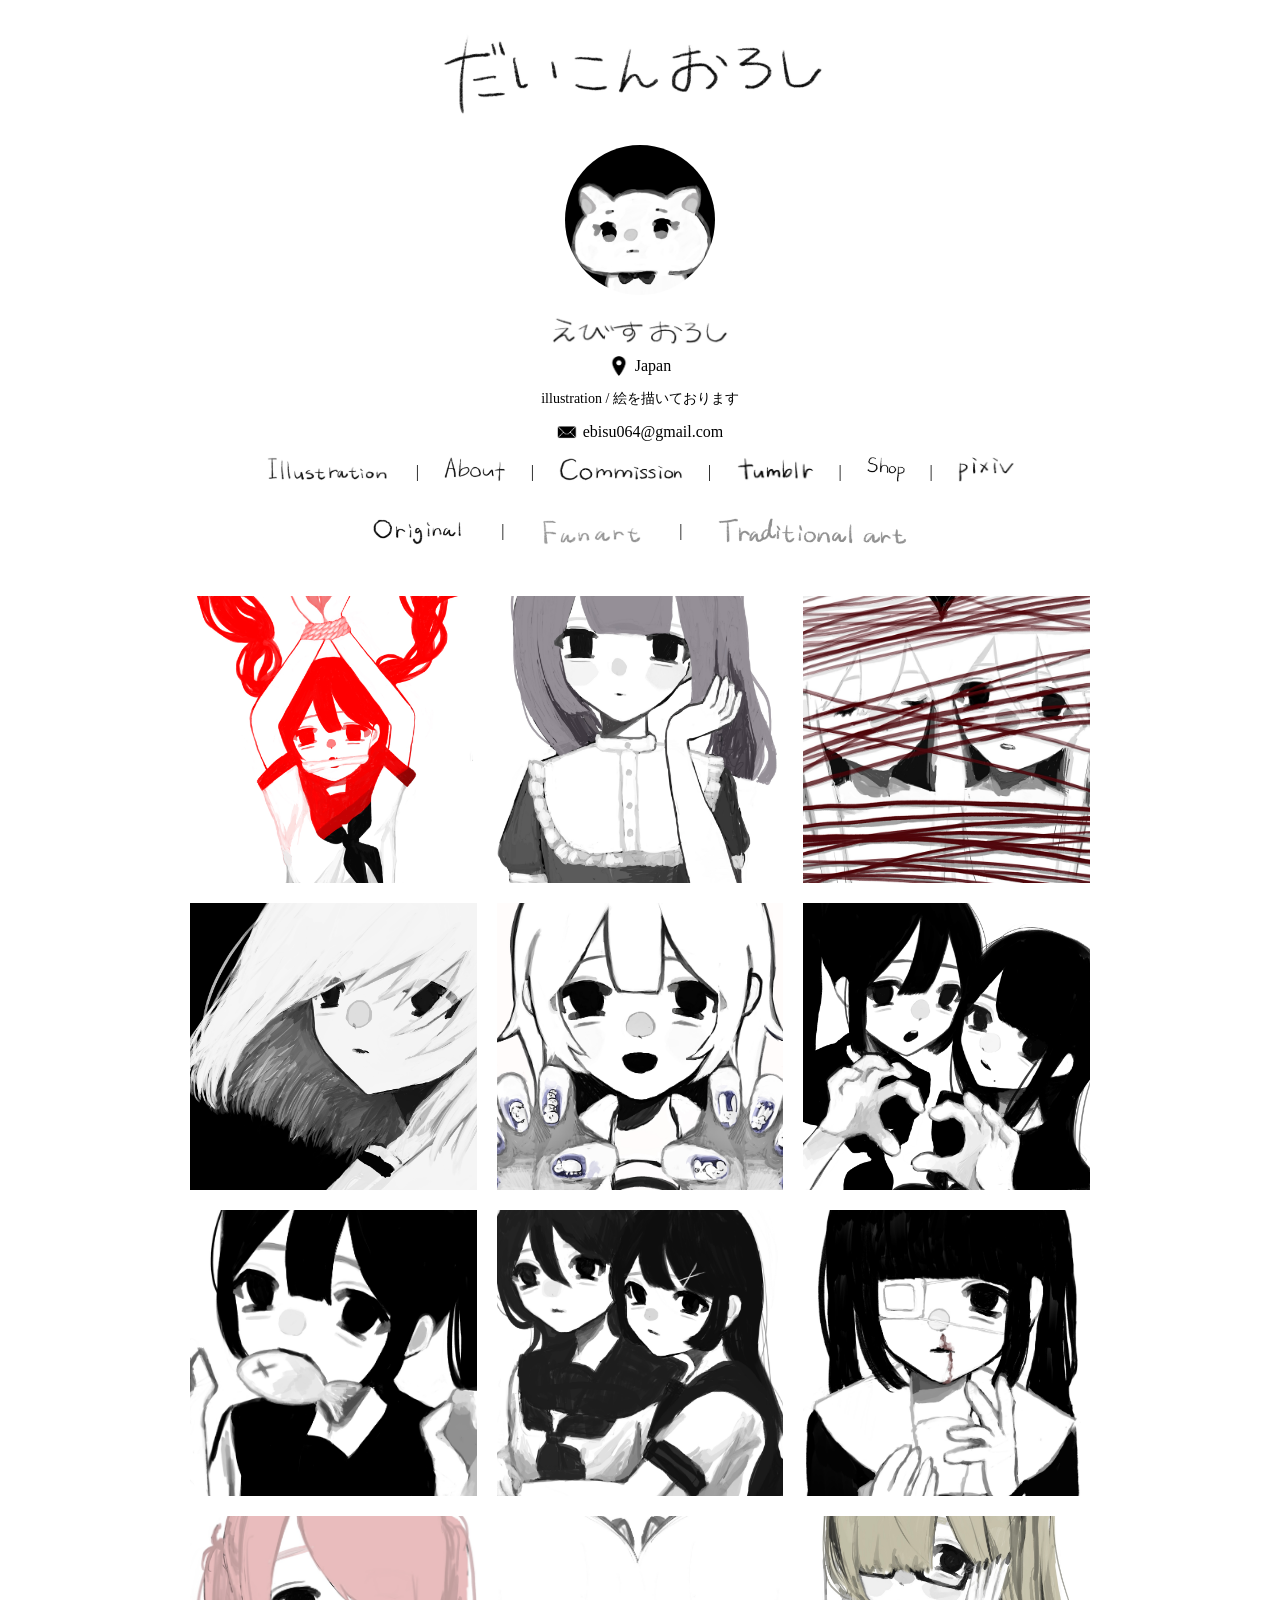
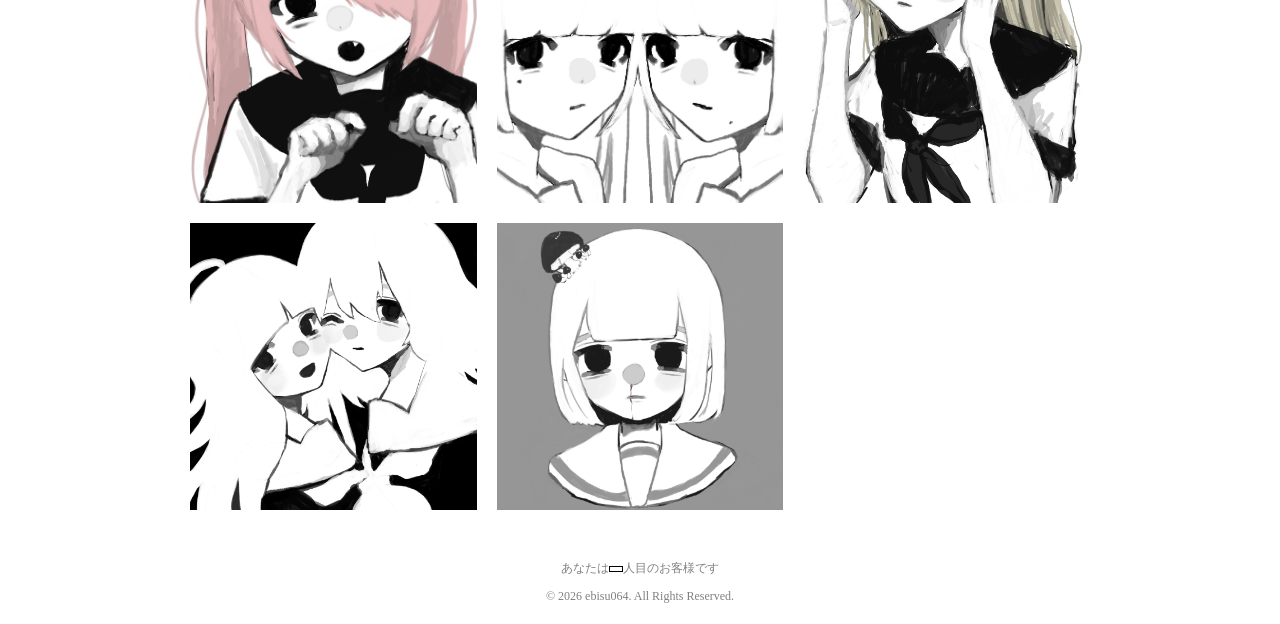
<file: index.html>
<!DOCTYPE html>

<html lang="ja">

<head>
  <meta charset="UTF-8">
  <title>だいこんおろし</title>
  <link rel="stylesheet" href="style.css">
  <link rel="icon" type="image/png" href="images/profile.jpg">
</head>

<body>

<img src="images/title.jpg" alt="タイトル画像" class="logo">

<div class="profile-container">

  <img src="images/profile.jpg" alt="プロフィール画像" class="profile-icon">

  <img src="images/ebisu064.jpg" alt="えびすおろし" class="profile-name-image">

<div class="location">

  <img src="images/map.jpg" alt="location icon" class="icon">

  <span>Japan</span>

</div>
<p class="caption">illustration / 絵を描いております</p>

<div class="mail">
  <img src="images/Mail.jpg" alt="mail icon" class="icon">
  <a href="mailto:ebisu064@gmail.com">ebisu064@gmail.com</a>
</div>

<div class="sns-links">
  <a href="index.html">
    <img src="images/illsutration.jpg" alt="illustration">
  </a>
<span>|</span>
<a href="about.html">
  <img src="images/about.jpg" alt="About">
</a>
<span>|</span>
  <a href="https://forms.gle/8FHxWwBD7FE7axkK6" target="_blank">
  <img src="images/commission.jpg" alt="Commission">
</a>
  <span>|</span>
  <a href="https://ebisu064.tumblr.com/" target="_blank">
  <img src="images/tumblr.jpg" alt="tumblr">
</a>
  <span>|</span>
  <a href="https://ebisu064.booth.pm/" target="_blank">   
    <img src="images/shop.jpg" alt="Shop"></a>
  <span>|</span>
  <a href="https://www.pixiv.net/users/113456952" target="_blank">
    <img src="images/pixiv.jpg" alt="pixiv">
  </a>
</div>

<div class="tabs">
   <button id="original-btn" class="active">
       <img src="images/original.jpg" alt="Original">
      </button>
        <span class="tab-divider">|</span>
   <button id="fanart-btn">
       <img src="images/fanart.jpg" alt="Fanart">
      </button>
       <span class="tab-divider">|</span>

  <button id="traditional-btn">

    <img src="images/traditional.jpg" alt="Traditional Art">

  </button>
</div>

<section class="gallery" id="original-gallery">

  <img src="images/error2.jpeg" alt="作品1" onclick="openModal(this)">

  <img src="images/torisoboro.jpg" alt="作品2" onclick="openModal(this)">

  <img src="images/絡み合う.PNG" alt="作品3" onclick="openModal(this)">

  <img src="images/きらめき.jpg" alt="作品4" onclick="openModal(this)">

  <img src="images/変なネイル.JPG" alt="作品5"onclick="openModal(this)">

  <img src="images/zutto.jpg" alt="作品6" onclick="openModal(this)">

  <img src="images/黒猫.jpg" alt="作品7" onclick="openModal(this)">

   <img src="images/一途.jpg" alt="作品8" onclick="openModal(this)">

 <img src="images/鼻血.jpg" alt="作品9" onclick="openModal(this)">

   <img src="images/pinkcat.jpg" alt="作品10"onclick="openModal(this)">

  <img src="images/双子.jpg" alt="作品11" onclick="openModal(this)">

  <img src="images/眼鏡っ娘.jpg" alt="作品12" onclick="openModal(this)">

  <img src="images/二人.PNG" alt="作品13" onclick="openModal(this)">

  <img src="images/きのこのこ.jpg" alt="作品14" onclick="openModal(this)">

</section>

<section class="gallery" id="fanart-gallery">
 <img src="images/メデューサ.jpg" alt="作品1" onclick="openModal(this)">
  <img src="images/gogh.jpg" alt="作品2" onclick="openModal(this)">
     <img src="images/アークナイツ.JPG" alt="作品3" onclick="openModal(this)">
     <img src="images/雑魚.jpg" alt="作品4" onclick="openModal(this)">
</section>

<section class="gallery" id="traditional-gallery">

  <img src="images/timidoro.jpg" alt="作品1" onclick="openModal(this)">
  <img src="images/ぐるぐる.JPG" alt="作品2" onclick="openModal(this)">
  <img src="images/金猫.JPG" alt="作品3" onclick="openModal(this)">
  <img src="images/助けて.JPG" alt="作品4" onclick="openModal(this)">
  <img src="images/赤色.JPG" alt="作品5" onclick="openModal(this)">
  <img src="images/暑いね.JPG" alt="作品6" onclick="openModal(this)">
   <img src="images/ピース.jpeg" alt="作品7" onclick="openModal(this)">
  <img src="images/キュルン.jpeg" alt="作品8" onclick="openModal(this)">
  <img src="images/kuuhaku.jpg" alt="作品9" onclick="openModal(this)">
  <img src="images/kubisime.jpg" alt="作品10" onclick="openModal(this)">
  <img src="images/猫耳.jpeg" alt="作品11" onclick="openModal(this)">

</section>

<div id="modal" class="modal" onclick="closeModal()">
  <img id="modal-img">
</div>

<footer>

  <p>
  あなたは<span class="counter-box"><span id="count"></span></span>人目のお客様です
</p>
  <p>© 2026 ebisu064. All Rights Reserved.</p>

</footer>

<script src="https://counter.nanasi-rasi.net/counter.js"></script>

<script>
function openModal(img) {
  document.getElementById("modal").classList.add("show");
  document.getElementById("modal-img").src = img.src;
}

function closeModal() {
  document.getElementById("modal").classList.remove("show");
}

const originalBtn = document.getElementById("original-btn");
const fanartBtn = document.getElementById("fanart-btn");
const traditionalBtn = document.getElementById("traditional-btn");
originalBtn.onclick = function () {
  document.getElementById("original-gallery").style.display = "grid";
  document.getElementById("fanart-gallery").style.display = "none";
  document.getElementById("traditional-gallery").style.display = "none";

  originalBtn.classList.add("active");
  fanartBtn.classList.remove("active");
  traditionalBtn.classList.remove("active");
};
fanartBtn.onclick = function () {
  document.getElementById("original-gallery").style.display = "none";
  document.getElementById("fanart-gallery").style.display = "grid";
  document.getElementById("traditional-gallery").style.display = "none";

  fanartBtn.classList.add("active");
  originalBtn.classList.remove("active");
  traditionalBtn.classList.remove("active");
};
traditionalBtn.onclick = function () {
  document.getElementById("original-gallery").style.display = "none";
  document.getElementById("fanart-gallery").style.display = "none";
  document.getElementById("traditional-gallery").style.display = "grid";

  traditionalBtn.classList.add("active");
  originalBtn.classList.remove("active");
  fanartBtn.classList.remove("active");
};


</script>
</body>

</html>
</file>
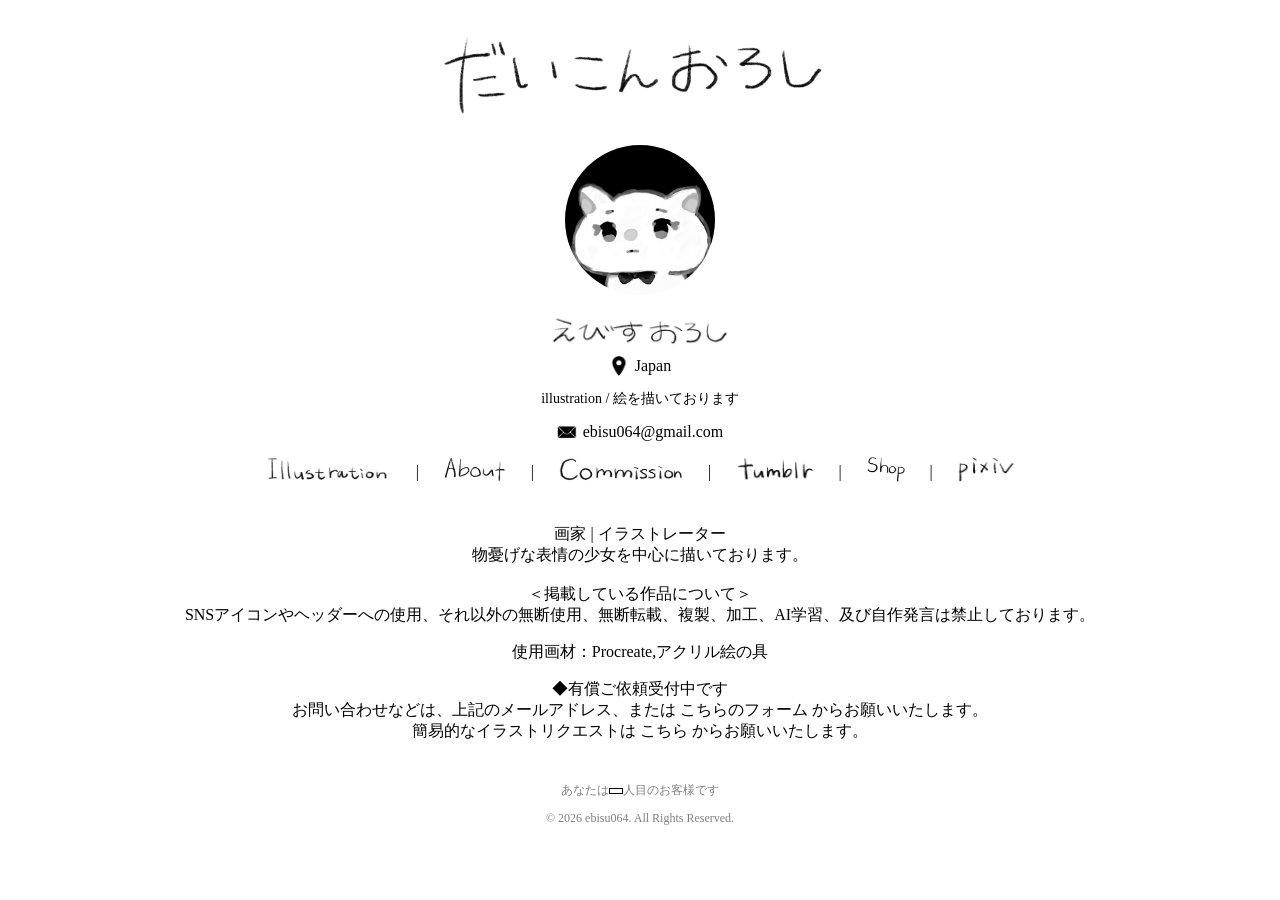
<file: about.html>
<!DOCTYPE html>

<html lang="ja">

<head>
  <meta charset="UTF-8">
  <title>だいこんおろし</title>
  <link rel="stylesheet" href="style.css">
  <link rel="icon" type="image/png" href="images/profile.jpg">
</head>

<body>

<img src="images/title.jpg" alt="タイトル画像" class="logo">

<div class="profile-container">

  <img src="images/profile.jpg" alt="プロフィール画像" class="profile-icon">

 <img src="images/ebisu064.jpg" alt="えびすおろし" class="profile-name-image">

<div class="location">

  <img src="images/map.jpg" alt="location icon" class="icon">

  <span>Japan</span>

</div>
<p class="caption">illustration / 絵を描いております</p>

<div class="mail">
  <img src="images/Mail.jpg" alt="mail icon" class="icon">
  <a href="mailto:ebisu064@gmail.com">ebisu064@gmail.com</a>
</div>

<div class="sns-links">
     <a href="index.html">
    <img src="images/illsutration.jpg" alt="illustration">
  </a>
<span>|</span>
<a href="about.html">
  <img src="images/about.jpg" alt="About">
</a>
<span>|</span>
   <a href="https://forms.gle/8FHxWwBD7FE7axkK6" target="_blank">
  <img src="images/commission.jpg" alt="Commission">
</a>
  <span>|</span>
   <a href="https://ebisu064.tumblr.com/" target="_blank">
  <img src="images/tumblr.jpg" alt="tumblr">
</a>
  <span>|</span>
  <a href="https://ebisu064.booth.pm/" target="_blank">
    <img src="images/shop.jpg" alt="Shop">
  </a>
  <span>|</span>
  <a href="https://www.pixiv.net/users/113456952" target="_blank">
    <img src="images/pixiv.jpg" alt="pixiv">
  </a>
</div>

<header>
  <!-- index.htmlと同じ内容 -->
</header>

<main>
  <h2></h2>

  <p>
    <br>
  
  画家 | イラストレーター<br>
   物憂げな表情の少女を中心に描いております。<br>
<br>
＜掲載している作品について＞<br>
SNSアイコンやヘッダーへの使用、それ以外の無断使用、無断転載、複製、加工、AI学習、及び自作発言は禁止しております。
  </p>

  <p>
    使用画材：Procreate,アクリル絵の具
  </p>

  <p>
    ◆有償ご依頼受付中です<br>
    お問い合わせなどは、上記のメールアドレス、または  <a href="https://forms.gle/8FHxWwBD7FE7axkK6" target="_blank">
    こちらのフォーム
  </a>
  からお願いいたします。<br>
簡易的なイラストリクエストは <a href="https://www.pixiv.net/request/plans/171849" target="_blank">
    こちら
  </a>
  からお願いいたします。
  </p>
</main>
<footer>

 <p>
  あなたは<span class="counter-box"><span id="count"></span></span>人目のお客様です
</p>
  <p>© 2026 ebisu064. All Rights Reserved.</p>

</footer>

<script src="https://counter.nanasi-rasi.net/counter.js"></script>
</file>
<file: style.css>
.logo {
  width: 450px;
  display: block;
  margin: 30px auto 0;
}
.profile-icon {
  width: 150px;      /* サイズ */
  height: 150px;     /* サイズ */
  border-radius: 100%; /* 丸くする */
  object-fit: cover;  /* はみ出しを調整 */

  display: block;
  margin: 20px auto;  /* 中央配置 */
}
.location {
  display: flex;
  justify-content: center;
  align-items: center;
  width: 100%;
  gap: 6px;
  margin: 8px auto 0;
  text-align: left;
}

body {

  margin: 0;

}

.icon {
  width: 15px;  /* ←ここで小さくする */
  height: 15px;
  display: block;
}
.profile-container {
  position: relative;
  width: 150px;
  margin: 20px auto;
}

.mail {
  display: flex;
  align-items: center;
  gap: 6px; /* アイコンと文字の間 */
  justify-content: center;
  width: 100%;
}


.mail a {

  text-decoration: underline; /* 下線 */

  color: #000; /* 好きな色に変更OK */

}
.icon {
  width: 20px;
  height: 20px;
  display: block;
}




.profile-name {
  margin-top: 10px;
  font-size: 20px;
  letter-spacing: 3px;
  font-weight: 300;
  text-align: center;
}
.profile-name-image {
  width: 180px;   /* 好きな大きさに調整 */
  height: auto;
  display: block;
  margin: 10px auto;
}

.profile-container {
  width: 100%;
  text-align: center;
}

.caption {
  text-align: center;
  font-size: 14px;
  color: black;
  white-space: nowrap;
  width: 100%;
}
.sns-links {
  text-align: center;
  margin-top: 15px;
}

.sns-links a {
  margin: 0 10px;
  text-decoration: none;
}
.sns-links a,
.sns-links a:visited {
  color: black;
  text-decoration: underline;
}
.sns-links img {
  height: 25px;   /* 画像の高さ */
  width: auto;
}

.sns-links {
  display: flex;
  justify-content: center;
  align-items: center;
  gap: 15px;
}

a:link,
a:visited {
  text-decoration: none;
}
a:hover,
a:active {
  text-decoration: underline;
}


.gallery {
  display: grid;
  grid-template-columns: repeat(3, 1fr);
  gap: 20px;

  max-width: 900px;
  margin: 50px auto;
}

.gallery img {
  width: 100%;
  aspect-ratio: 1 / 1; /* 正方形 */
  object-fit: cover;   /* トリミングして正方形に */
  display: block;
}

.modal {
  display: none;
  position: fixed;
  top: 0;
  left: 0;
  width: 100%;
  height: 100%;
  background: rgba(0, 0, 0, 0.8);
  justify-content: center;
  align-items: center;
  z-index: 999;
}
.modal.show {
  display: flex;
}
.modal img {
  max-width: 90vw;
  max-height: 90vh;
  width: auto;
  height: auto;
  object-fit: contain;
}
.gallery img {
  cursor: pointer;
}

footer {
  text-align: center;
  font-size: 12px;
  color: gray;
  margin-top: 40px;
}
.tabs {
  display: flex;
  justify-content: center;
  gap: 25px;
  margin: 30px 0;
}

.tabs button {
  background: none;
  border: none;
  padding: 0;
  cursor: pointer;
  opacity: 0.45;
  transition: opacity 0.25s ease, transform 0.25s ease;
}

.tabs button.active {
  opacity: 1;
}

.tabs button:hover {
  opacity: 0.8;
}

.tabs button.active:hover {
  opacity: 1;
}

.tabs img {
  height: 30px;
  width: auto;
  display: block;
}
p a,
p a:visited {
  color: black;
  text-decoration: none;
}
p a:hover {
  text-decoration: underline;
}
#fanart-gallery {
  display: none;
}
.tab-divider {
  display: flex;
  align-items: center;
  margin: 0 10px;
}
.counter-box {
  display: inline-block;
  border: 1px solid #000;
  padding: 2px 6px;
  line-height: 1;
}
#traditional-gallery {
  display: none;
}
</file>
